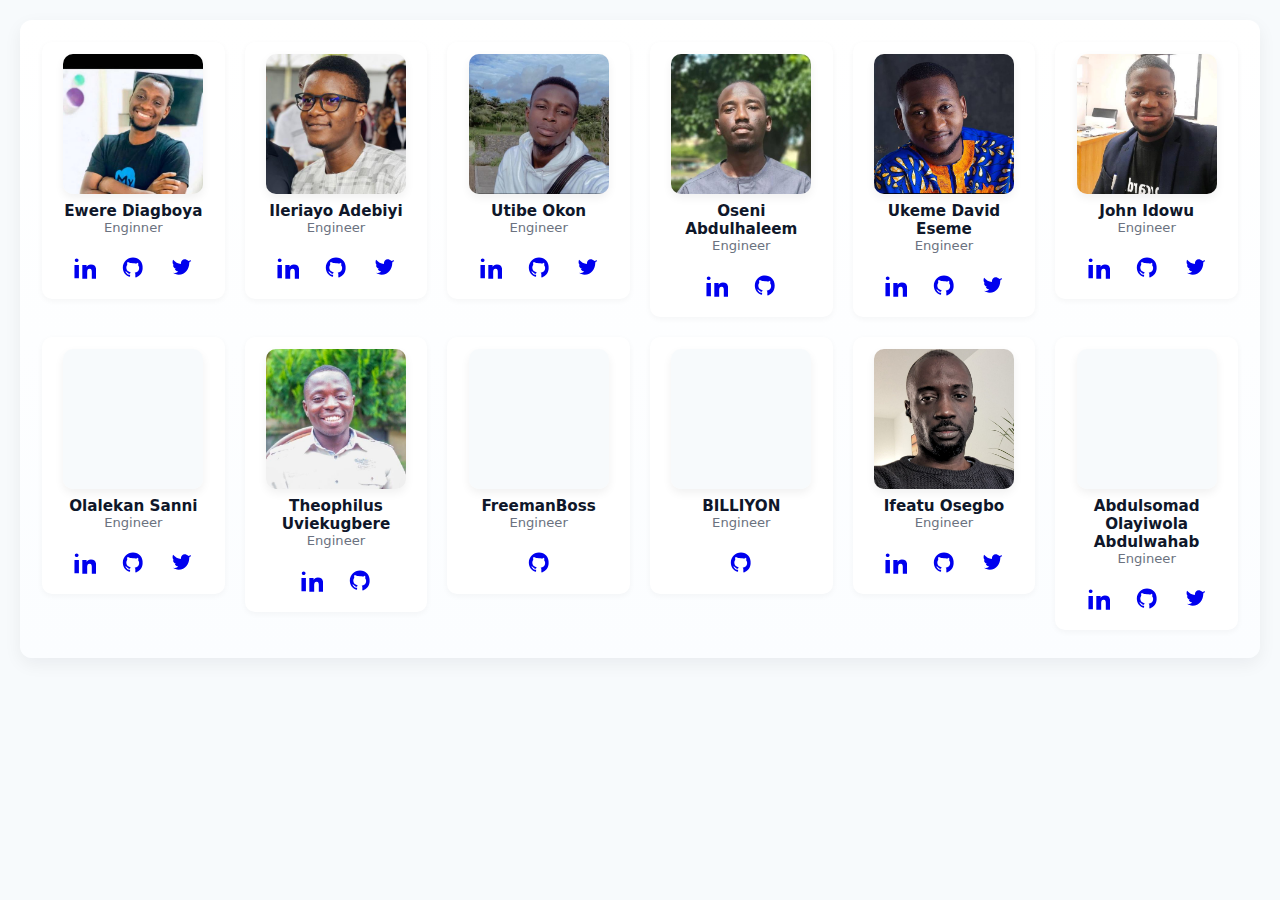
<file: test.html>
<!doctype html>
<html lang="en">
<head>
<meta charset="utf-8" />
<meta name="viewport" content="width=device-width,initial-scale=1" />
<title>Helmhub Engineers</title>
<style>
  :root{
    --cell-padding: 10px;
    --photo-size: 140px;
    --icon-size: 22px;
    --gap: 8px;
    --card-bg: #ffffff;
    --muted: #6b7280;
    --accent: #0f172a;
    --shadow: 0 6px 18px rgba(15,23,42,0.06);
  }

  body{
    font-family: system-ui,-apple-system,Segoe UI,Roboto,"Helvetica Neue",Arial;
    margin:20px;
    background:#f7fafc;
    color:var(--accent);
  }

  .table-wrap{
    overflow-x:auto;
    border-radius:12px;
    box-shadow:var(--shadow);
    background:linear-gradient(180deg,#fff,#fbfdff);
    padding:12px;
  }

  table.members {
    border-collapse: collapse;
    width:100%;
    min-width: 940px; /* keeps layout stable on small screens, horizontal scroll appears */
    table-layout: fixed;
  }

  table.members td {
    padding: var(--cell-padding);
    vertical-align: top;
    width: calc(100% / 6); /* 6 columns */
  }

  .member-card {
    display:flex;
    flex-direction:column;
    align-items:center;
    gap: var(--gap);
    background: var(--card-bg);
    padding: 12px;
    border-radius: 10px;
    text-align:center;
    box-shadow: 0 2px 6px rgba(0,0,0,0.04);
    height:100%;
  }

  .member-photo{
    width: var(--photo-size);
    height: var(--photo-size);
    border-radius: 10px;
    object-fit: cover;
    display:block;
    box-shadow: 0 4px 10px rgba(2,6,23,0.06);
  }

  .member-name{
    font-size: 0.95rem;
    font-weight:600;
    margin: 0;
    color:var(--accent);
  }

  .member-title{
    margin: 0;
    font-size: 0.82rem;
    color: var(--muted);
  }

  .social-row{
    display:flex;
    gap: 10px;
    align-items:center;
    justify-content:center;
    margin-top:6px;
  }

  .social-link{
    display:inline-grid;
    place-items:center;
    width: 36px;
    height: 36px;
    border-radius: 8px;
    text-decoration:none;
    border: 1px solid transparent;
    transition: transform .12s ease, box-shadow .12s ease, background .12s ease;
  }

  .social-link:focus,
  .social-link:hover{
    transform: translateY(-3px);
    box-shadow: 0 6px 16px rgba(2,6,23,0.08);
    background: #f3f6fb;
    outline: none;
    border-color: rgba(2,6,23,0.04);
  }

  .social-icon{
    width: var(--icon-size);
    height: var(--icon-size);
    display:block;
  }

  /* small screens: make table single-column visually (user can scroll horizontally if needed) */
  @media (max-width:720px){
    table.members { min-width: 720px; }
    :root { --photo-size: 110px; }
  }
</style>
</head>
<body>

<div class="table-wrap" role="region" aria-label="Members directory">
  <table class="members" aria-describedby="members-desc">
    <caption id="members-desc" style="caption-side: bottom; text-align:left; padding-top:6px; color: #555; font-size:0.9rem;">
    
    </caption>
    <tbody id="members-tbody">
      <!-- rows will be injected by JavaScript -->
    </tbody>
  </table>
</div>

<script>
/*
  Populate this array with your real member data.
  For each member provide:
   - name (string),
   - title (string, optional),
   - photo (url),
   - linkedin (url or empty),
   - github (url or empty),
   - twitter (url or empty).

  This script will create a 4 x 6 table (rows x columns). If members.length < 24,
  empty cells will appear. If members.length > 24, extras are ignored.
*/
const members = [
  { name: "Ewere Diagboya", title: "Enginner", photo: "/assets/profile_photo/ewere.jpg", linkedin: "https://www.linkedin.com/in/ewere/", github: "https://github.com/nimboya", twitter: "https://x.com/nimboya" },
  { name: "Ileriayo Adebiyi", title: "Engineer", photo: "/assets/profile_photo/ilearo.jpeg", linkedin: "https://www.linkedin.com/in/ileriayo-adebiyi-0328b1101/", github: "https://github.com/Ileriayo", twitter: "https://twitter.com/ileriayooo" },
  { name: "Utibe Okon", title: "Engineer", photo: "/assets/profile_photo/utibe.jpeg", linkedin: "https://www.linkedin.com/in/utibe-okon-8350a8111/", github: "https://github.com/yutee", twitter: "https://x.com/yutee_okon" },
  { name: "Oseni Abdulhaleem", title: "Engineer", photo: "/assets/profile_photo/oseni.jpeg", linkedin: "https://www.linkedin.com/in/oseniabdulhaleem/", github: "https://github.com/oseniabdulhaleem", twitter: "#" },
  { name: "Ukeme David Eseme", title: "Engineer", photo: "/assets/profile_photo/eseme.png", linkedin: "https://linkedin.com/in/ukemeeseme", github: "https://github.com/UkemeSkywalker", twitter: "https://twitter.com/SkywalkrShadow" },
  { name: "John Idowu", title: "Engineer", photo: "/assets/profile_photo/idowu.jpeg", linkedin: "http://www.linkedin.com/johntoby007", github: "https://github.com/johntoby", twitter: "https://twitter.com/obacloud" },
  { name: "Olalekan Sanni", title: "Engineer", photo: "/assets/profile_photo/pix.png", linkedin: "https://www.linkedin.com/in/olalekansannim/", github: "https://github.com/1MAGNOVA", twitter: "https://twitter.com/OlalekanSanni9" },
  { name: "Theophilus Uviekugbere", title: "Engineer", photo: "/assets/profile_photo/uv.jpeg", linkedin: "https://www.linkedin.com/in/uviekugbere-theophilus/", github: "https://github.com/CloudknightOps", twitter: "#" },
  { name: "FreemanBoss", title: "Engineer", photo: "/assets/profile_photo/pix.png", linkedin: "#", github: "https://github.com/FreemanBoss", twitter: "#" },
  { name: "BILLIYON", title: "Engineer", photo: "/assets/profile_photo/pix.png", linkedin: "#", github: "https://github.com/BILLIYON", twitter: "#" },
  { name: "Ifeatu Osegbo", title: "Engineer", photo: "/assets/profile_photo/ifeatu.jpg", linkedin: "https://www.linkedin.com/in/ifeatuosegbo/", github: "https://github.com/ifeatuosegbo", twitter: "https://x.com/IfeatuOsegbo" },
  { name: "Abdulsomad Olayiwola Abdulwahab", title: "Engineer", photo: "/assets/profile_photo/pix.png", linkedin: "https://www.linkedin.com/in/abdulsomad-olayiwola-abdulwahab", github: "https://github.com/Roslaan001", twitter: "https://x.com/Roslaan001" },
 
];

const ROWS = 2;
const COLS = 6;
const tbody = document.getElementById('members-tbody');

for (let r = 0; r < ROWS; r++) {
  const tr = document.createElement('tr');

  for (let c = 0; c < COLS; c++) {
    const td = document.createElement('td');
    const idx = r * COLS + c;
    const data = members[idx];

    if (!data) {
      // empty cell placeholder
      td.innerHTML = '<div style="height:100%;display:flex;align-items:center;justify-content:center;color:#9aa4b2;padding:12px;border-radius:10px;">Empty</div>';
      tr.appendChild(td);
      continue;
    }

    td.innerHTML = `
      <div class="member-card" role="group" aria-label="${escapeHtml(data.name)} (${escapeHtml(data.title || '')})">
        <img class="member-photo" src="${escapeHtml(data.photo)}" alt="Photo of ${escapeHtml(data.name)}" loading="lazy" width="300" height="300">
        <div>
          <p class="member-name">${escapeHtml(data.name)}</p>
          <p class="member-title">${escapeHtml(data.title || '')}</p>
        </div>
        <div class="social-row" aria-hidden="false">
          ${socialLink('linkedin', data.linkedin, 'LinkedIn profile of ' + data.name)}
          ${socialLink('github', data.github, 'GitHub profile of ' + data.name)}
          ${socialLink('twitter', data.twitter, 'Twitter profile of ' + data.name)}
        </div>
      </div>
    `;
    tr.appendChild(td);
  }
  tbody.appendChild(tr);
}

/* helper to safely generate social links (returns empty string if url missing or '#') */
function socialLink(type, url, ariaLabel) {
  if (!url || url.trim() === '#') return '';
  const svg = {
    linkedin: `<svg class="social-icon" viewBox="0 0 24 24" fill="currentColor" aria-hidden="true"><path d="M4.98 3.5C4.98 4.6 4.05 5.5 2.93 5.5 1.81 5.5.88 4.6.88 3.5.88 2.39 1.81 1.5 2.93 1.5c1.12 0 2.05.89 2.05 2zM.5 8.75h4.86v14.5H.5v-14.5zM9.07 8.75h4.66v1.98h.07c.65-1.23 2.24-2.53 4.62-2.53 4.95 0 5.86 3.26 5.86 7.5v8h-4.86v-7.06c0-1.68-.03-3.84-2.34-3.84-2.34 0-2.7 1.83-2.7 3.72v7.18H9.07v-14.5z"/></svg>`,
    github: `<svg class="social-icon" viewBox="0 0 24 24" fill="currentColor" aria-hidden="true"><path d="M12 .5C5.73.5.9 5.33.9 11.6c0 4.66 3.02 8.61 7.22 10.01.53.1.72-.23.72-.5 0-.25-.01-.92-.01-1.81-2.94.64-3.56-1.2-3.56-1.2-.48-1.23-1.17-1.56-1.17-1.56-.96-.66.07-.64.07-.64 1.06.07 1.62 1.09 1.62 1.09.94 1.61 2.48 1.15 3.08.88.09-.69.37-1.15.67-1.41-2.35-.27-4.82-1.17-4.82-5.2 0-1.15.41-2.09 1.08-2.82-.11-.27-.47-1.36.1-2.83 0 0 .88-.28 2.88 1.07A9.96 9.96 0 0112 6.86c.89.004 1.79.12 2.63.35 2-.35 2.88-1.07 2.88-1.07.56 1.47.2 2.56.1 2.83.67.73 1.08 1.67 1.08 2.82 0 4.04-2.48 4.93-4.84 5.19.38.33.72.98.72 1.98 0 1.43-.01 2.58-.01 2.93 0 .27.19.61.73.5 4.2-1.41 7.22-5.35 7.22-10.01C23.1 5.33 18.27.5 12 .5z"/></svg>`,
    twitter: `<svg class="social-icon" viewBox="0 0 24 24" fill="currentColor" aria-hidden="true"><path d="M23.4 4.8c-.7.3-1.4.5-2.2.6.8-.5 1.4-1.3 1.7-2.2-.8.5-1.6.9-2.6 1.1C18.6 3 17.3 2.4 16 2.4c-2.3 0-4.1 1.9-4.1 4.3 0 .3 0 .6.1.9-3.4-.2-6.5-1.9-8.6-4.5-.4.7-.6 1.6-.6 2.5 0 1.5.8 2.9 2.1 3.6-.6 0-1.2-.2-1.6-.5 0 2.1 1.5 3.9 3.6 4.3-.5.2-1 .2-1.6.1.5 1.5 2 2.6 3.7 2.6-1.4 1.1-3.1 1.7-5 1.7-.3 0-.5 0-.8-.1 1.8 1.2 3.9 2 6.2 2 7.5 0 11.6-6.7 11.6-12.6v-.6c.8-.6 1.5-1.3 2-2.2-.8.4-1.6.6-2.4.7z"/></svg>`
  }[type];

  // sanitized attributes
  const href = escapeHtml(url);
  const label = escapeHtml(ariaLabel || type);
  return `<a class="social-link" href="${href}" aria-label="${label}" target="_blank" rel="noopener noreferrer">${svg}</a>`;
}

/* small helper to prevent simple injection via the members array */
function escapeHtml(str) {
  if (!str && str !== 0) return '';
  return String(str)
    .replace(/&/g, '&amp;')
    .replace(/"/g, '&quot;')
    .replace(/'/g, '&#39;')
    .replace(/</g, '&lt;')
    .replace(/>/g, '&gt;');
}
</script>

</body>
</html>
</file>
